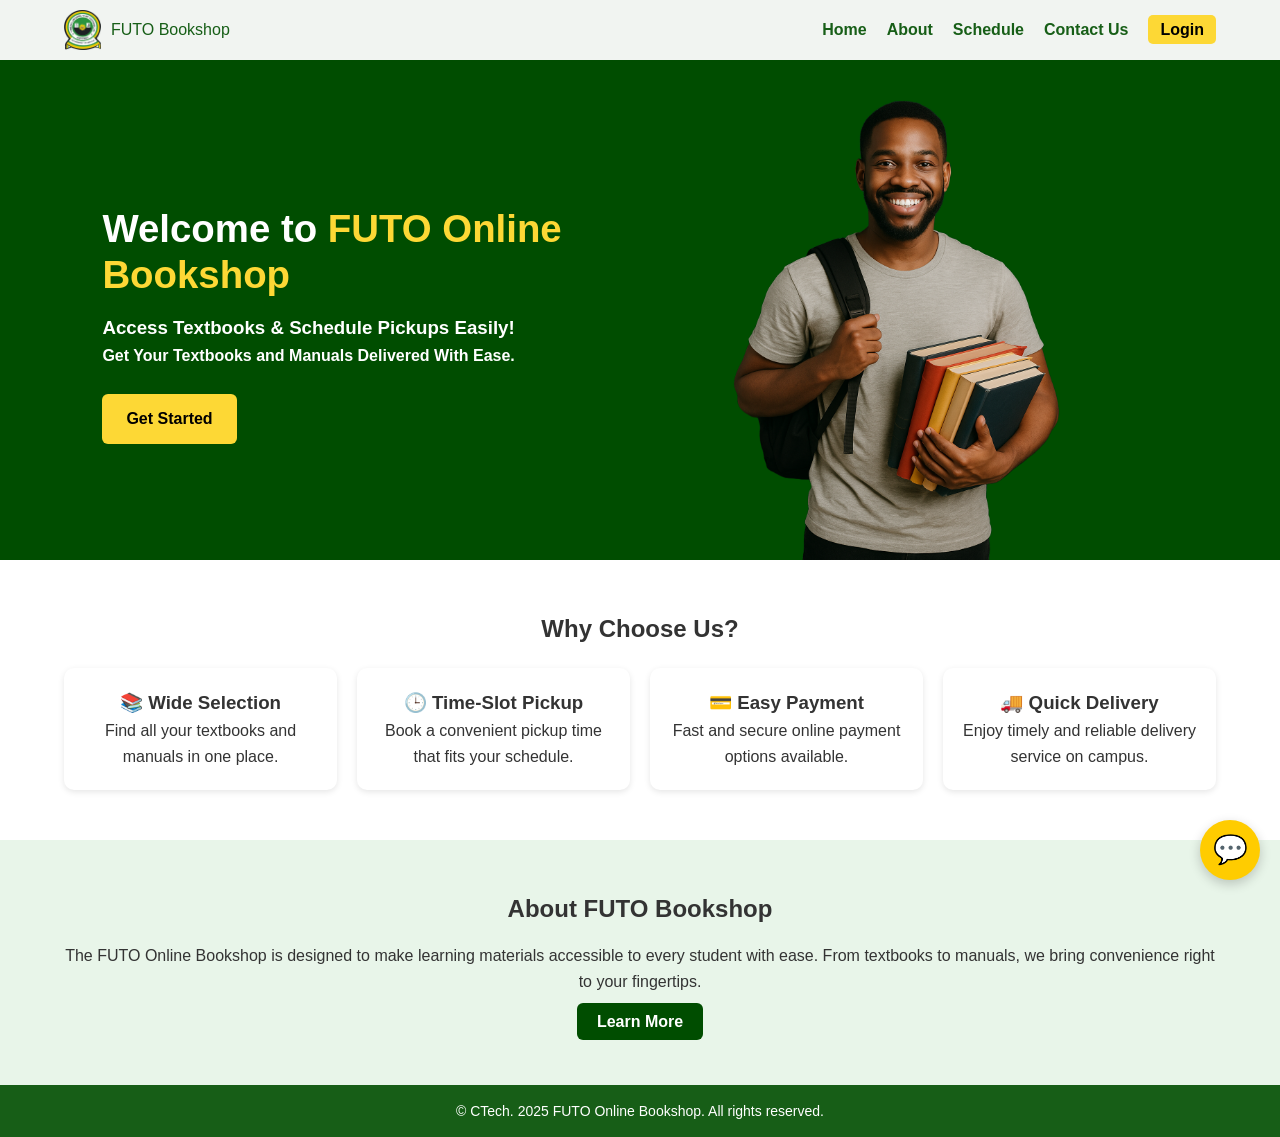
<file: FUTO_BOOKSHOP/html/index.html>
<!DOCTYPE html>
<html lang="en">
<head>
<meta charset="UTF-8">
<meta name="viewport" content="width=device-width, initial-scale=1.0">
<title>FUTO Online Bookshop</title>
<link rel="stylesheet" href="../css/style2.css">
<style>
/* for my chatbot styling only */
#chatbot {
  position: fixed;
  bottom: 20px;
  right: 20px;
  width: 300px;
  max-height: 400px;
  background: #fff;
  border-radius: 10px;
  box-shadow: 0 4px 12px rgba(0,0,0,0.2);
  font-family: Arial, sans-serif;
  display: flex;
  flex-direction: column;
  overflow: hidden;
  z-index: 1000;
  transform: scale(0); 
  transition: transform 0.3s ease;
}

#chatbot.active {
  transform: scale(1);
}

#chatbot-header {
  background: #ffcc00;
  padding: 10px;
  font-weight: bold;
  text-align: center;
  color: #333;
  cursor: move;
}

#chatbot-body {
  flex: 1;
  display: flex;
  flex-direction: column;
  padding: 10px;
}

#chatbot-messages {
  flex: 1;
  overflow-y: auto;
  margin-bottom: 10px;
  font-size: 0.9rem;
}

#chatbot-messages .bot-msg {
  background: #f2f2f2;
  padding: 6px 10px;
  margin: 5px 0;
  border-radius: 6px;
}

#chatbot-messages .user-msg {
  background: #ffcc00;
  padding: 6px 10px;
  margin: 5px 0;
  border-radius: 6px;
  text-align: right;
}

#chatbot-input {
  border: 1px solid #ccc;
  border-radius: 6px;
  padding: 8px;
  flex: none;
  width: calc(100% - 60px);
  margin-right: 5px;
}

#chatbot-send {
  padding: 8px 10px;
  background: #ffcc00;
  border: none;
  border-radius: 6px;
  cursor: pointer;
  font-weight: bold;
}

#chatbot-input-container {
  display: flex;
}
#chatbot-icon {
  position: fixed;
  bottom: 20px;
  right: 20px;
  width: 60px;
  height: 60px;
  background: #ffcc00;
  border-radius: 50%;
  box-shadow: 0 4px 12px rgba(0,0,0,0.2);
  display: flex;
  align-items: center;
  justify-content: center;
  cursor: pointer;
  font-size: 28px;
  z-index: 1001;
}
</style>
</head>
<body>
<header>
<nav class="navbar">
  <div class="logo">
    <img src="../assets/logo.png" alt="FUTO Logo">
    <span>FUTO Bookshop</span>
  </div>

  <button class="menu-toggle" id="menu-toggle" aria-expanded="false" aria-controls="nav-links" aria-label="Toggle menu" onclick="document.getElementById('nav-links').classList.toggle('show'); this.setAttribute('aria-expanded', document.getElementById('nav-links').classList.contains('show'));">☰</button>

  <ul class="nav-links" id="nav-links">
    <li><a href="index.html">Home</a></li>
    <li><a href="index.html">About</a></li>
    <li><a href="#">Schedule</a></li>
    <li><a href="contact.html">Contact Us</a></li>
    <li><a href="login.html" class="btn">Login</a></li>
  </ul>
</nav>
</header>
<section class="welcome">
  <div class="welcome-text">
    <h1>Welcome to <span>FUTO Online Bookshop</span></h1>
    <h3>Access Textbooks & Schedule Pickups Easily!</h3>
    <h4>Get Your Textbooks and Manuals Delivered With Ease.</h4><br>
    <a href="login.html" class="btn-yellow">Get Started</a>
  </div>
  <div class="welcome-img">
    <img src="../assets/student.png" alt="Happy Student">
  </div>
</section>

<section class="features">
  <h2>Why Choose Us?</h2>
  <div class="feature-cards">
    <div class="card">
      <h3>📚 Wide Selection</h3>
      <p>Find all your textbooks and manuals in one place.</p>
    </div>
    <div class="card">
      <h3>🕒 Time-Slot Pickup</h3>
      <p>Book a convenient pickup time that fits your schedule.</p>
    </div>
    <div class="card">
      <h3>💳 Easy Payment</h3>
      <p>Fast and secure online payment options available.</p>
    </div>
    <div class="card">
      <h3>🚚 Quick Delivery</h3>
      <p>Enjoy timely and reliable delivery service on campus.</p>
    </div>
  </div>
</section>

<section class="about">
  <h2>About FUTO Bookshop</h2>
  <p>The FUTO Online Bookshop is designed to make learning materials accessible 
     to every student with ease. From textbooks to manuals, we bring convenience right to your fingertips.
  </p>
  <a href="#" class="btn">Learn More</a>
</section>

<footer>
  <p>© CTech. 2025 FUTO Online Bookshop. All rights reserved.</p>
</footer>

<div id="chatbot-icon">💬</div>
<div id="chatbot">
  <div id="chatbot-header">💬 Chat with us</div>
  <div id="chatbot-body">
    <div id="chatbot-messages"></div>
    <div id="chatbot-input-container">
      <input type="text" id="chatbot-input" placeholder="Ask a question...">
      <button id="chatbot-send">Send</button>
    </div>
  </div>
</div>

<script>

document.addEventListener("DOMContentLoaded", function () {
  const toggle = document.getElementById("menu-toggle");
  const nav = document.getElementById("nav-links");
  toggle.addEventListener("click", function () {
    nav.classList.toggle("show");
  });
});
const faqBot = {
  "hello": "Hello! How can I assist you today?",
  "hi": "Hi there! What can I do for you?",
  "hey": "Hey! Feel free to ask me any question.",
  "good morning": "Good morning! How can I help you today?",
  "good afternoon": "Good afternoon! How can I help you today?",
  "good evening": "Good evening! What can I assist you with?",
  "good night": "Good night! If you have questions, just ask me anytime.",
  "i need help": "Sure! What do you need assistance with? You can ask about textbooks, manuals, scheduling, payments, or orders.",
  "can you assist": "Absolutely! Ask me anything about our bookshop services.",
  "help me": "Of course! Please tell me what you need help with.",
  "support": "I’m here to support you! You can ask about your orders, textbooks, or schedule.",
  "opening hours": "We are open Monday to Friday, 9 AM - 2 PM.",
  "when do you open": "Our bookshop opens Monday to Friday at 9 AM.",
  "when do you close": "We close at 2 PM from Monday to Friday.",
  "schedule pickup": "Go to the Schedule section and select a convenient time slot.",
  "how to schedule": "Click on 'Schedule' on the homepage to pick a time slot for your textbooks.",
  "payment": "We accept online payment, card payments, and campus payment options.",
  "payment methods": "You can pay online, with your card, or at designated campus payment points.",
  "textbooks": "Browse the Home page or the About section for available textbooks.",
  "where to find textbooks": "All textbooks and manuals are listed on our website for easy access.",
  "delivery": "We deliver textbooks directly to your pickup point on campus.",
  "how long for delivery": "Delivery typically takes 1–2 business days depending on your time slot.",
  "can you deliver books": "Yes! We deliver books directly to your scheduled pickup location.",
  "contact": "If you have questions we can’t answer, please <a href='contact.html'>Contact Us</a>.",
  "how can i contact": "You can contact us via the Contact Us page.",
  "my order": "You can check your order status in your dashboard once logged in.",
  "order status": "Go to your dashboard to view your current order status.",
  "cancel order": "To cancel an order, please contact us through the Contact Us form.",
  "refund": "Refund requests are handled via the Contact Us form after login.",
  "return": "Returns and exchanges can be requested through our support team.",
  "location": "We are located at FUTO campus, main library area.",
  "where is the bookshop": "The bookshop is within FUTO campus near the library.",
  "thank you": "You’re welcome! 😊",
  "thanks": "No problem! Happy to help.",
  "bye": "Goodbye! Have a great day!",
  "goodbye": "See you later! Don’t hesitate to ask more questions.",
  "see you": "See you! Come back anytime.",
  "who are you": "I am the FUTO Bookshop virtual assistant, here to help you.",
  "what can you do": "I can answer questions about textbooks, schedules, orders, delivery, payments, and more.",
  "i am lost": "No worries! You can ask me anything or contact us for assistance.",
  "faq": "I can help! Ask me about opening hours, delivery, payments, or orders.",
  "what time": "We are open 8 AM to 6 PM from Monday to Friday.",
  "where": "We are located at FUTO campus near the library.",
  "help": "I’m here to help! Ask me anything related to the bookshop.",
  "issue": "Please describe your issue, or go to the Contact Us page for detailed support.",
  "problem": "I can guide you. If I don’t have the answer, please <a href='contact.html'>Contact Us</a>.",
  "question": "Feel free to ask me any question about the bookshop.",
  "how": "Please provide more details so I can assist you better.",
  "what": "I can answer questions about textbooks, schedules, delivery, and payments.",
  "who": "I can help you with all your FUTO bookshop related questions.",
  "where to buy": "You can browse and buy textbooks directly from the website.",
  "can i buy": "Yes! Select the book and follow the checkout process on the website.",
  "checkout": "After adding books to your cart, click login and complete your order.",
  "cart": "You can view your cart by clicking the cart icon at the top.",
  "login": "Login using your student credentials to access your dashboard and orders.",
  "register": "If you are a new user, click Sign Up to create an account.",
  "account": "Your account dashboard shows your orders and schedule.",
  "lost password": "If you forgot your password, use the 'Forgot Password' link on login.",
  "forgot password": "Click 'Forgot Password' on login to reset it.",
  "reset password": "You can reset your password via the login page link.",
  "assistance": "I’m here to provide assistance. You can also <a href='contact.html'>Contact Us</a>.",
  "support team": "For complex queries, please contact our support team via the Contact Us page.",
  "faq page": "We currently provide FAQs here via the chatbot, or you can contact us directly.",
  "help desk": "Please describe your issue or visit the Contact Us page."
};


const messages = document.getElementById("chatbot-messages");
const input = document.getElementById("chatbot-input");
const sendBtn = document.getElementById("chatbot-send");
const chatbot = document.getElementById("chatbot");
const chatbotIcon = document.getElementById("chatbot-icon");
function addMessage(msg, sender) {
  const div = document.createElement("div");
  div.innerHTML = msg;
  div.className = sender + "-msg";
  messages.appendChild(div);
  messages.scrollTop = messages.scrollHeight;
}
function getResponse(question) {
  const q = question.toLowerCase();
  for (let key in faqBot) {
    if (q.includes(key)) return faqBot[key];
  }
  return "Sorry, I don't know the answer. Please <a href='contact.html'>Contact Us</a>.";
}
sendBtn.addEventListener("click", () => {
  const userInput = input.value.trim();
  if (!userInput) return;
  addMessage(userInput, "user");
  const botReply = getResponse(userInput);
  addMessage(botReply, "bot");
  input.value = "";
});

input.addEventListener("keypress", (e) => {
  if (e.key === "Enter") sendBtn.click();
});
chatbotIcon.addEventListener("click", () => {
  chatbot.classList.toggle("active");
});
document.addEventListener("click", (e) => {
  if (!chatbot.contains(e.target) && !chatbotIcon.contains(e.target)) {
    chatbot.classList.remove("active");
  }
});
</script>

</body>
</html>
</file>
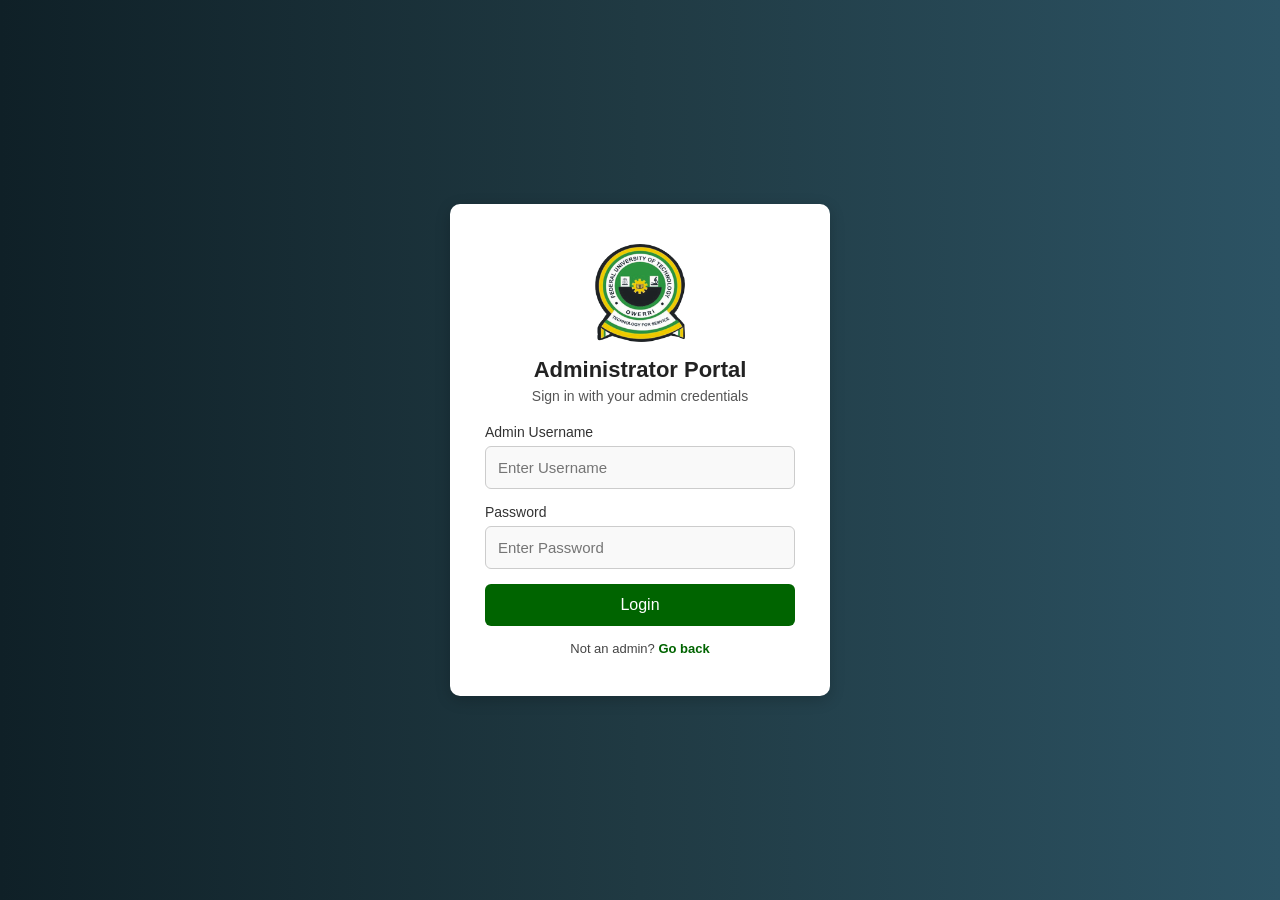
<file: FUTO_BOOKSHOP/html/adminlogin.html>
<!DOCTYPE html>
<html lang="en">
<head>
  <meta charset="UTF-8">
  <meta name="viewport" content="width=device-width, initial-scale=1.0">
  <title>FUTO Admin Login</title>
  <link rel="stylesheet" href="../css/adminlogin.css">
</head>
<body>
  <div class="container">
    <div class="login-card">
      <div class="logo">
        <a href="index.html">
          <img src="../assets/logo.png" alt="FUTO Logo">
        </a>
      </div>

      <h2>Administrator Portal</h2>
      <p class="subtitle">Sign in with your admin credentials</p>

      <form action="../php/adminphp/admin.php" method="POST">
        <label for="username">Admin Username</label>
        <input type="text" id="username" name="username" placeholder="Enter Username" required>

        <label for="password">Password</label>
        <input type="password" id="password" name="password" placeholder="Enter Password" required>

        <button type="submit" class="btn">Login</button>
      </form>
<div class="back-link">
  <p>Not an admin? <a href="login.html">Go back</a></p>
</div>

    </div>
  </div>
</body>
</html>
</file>
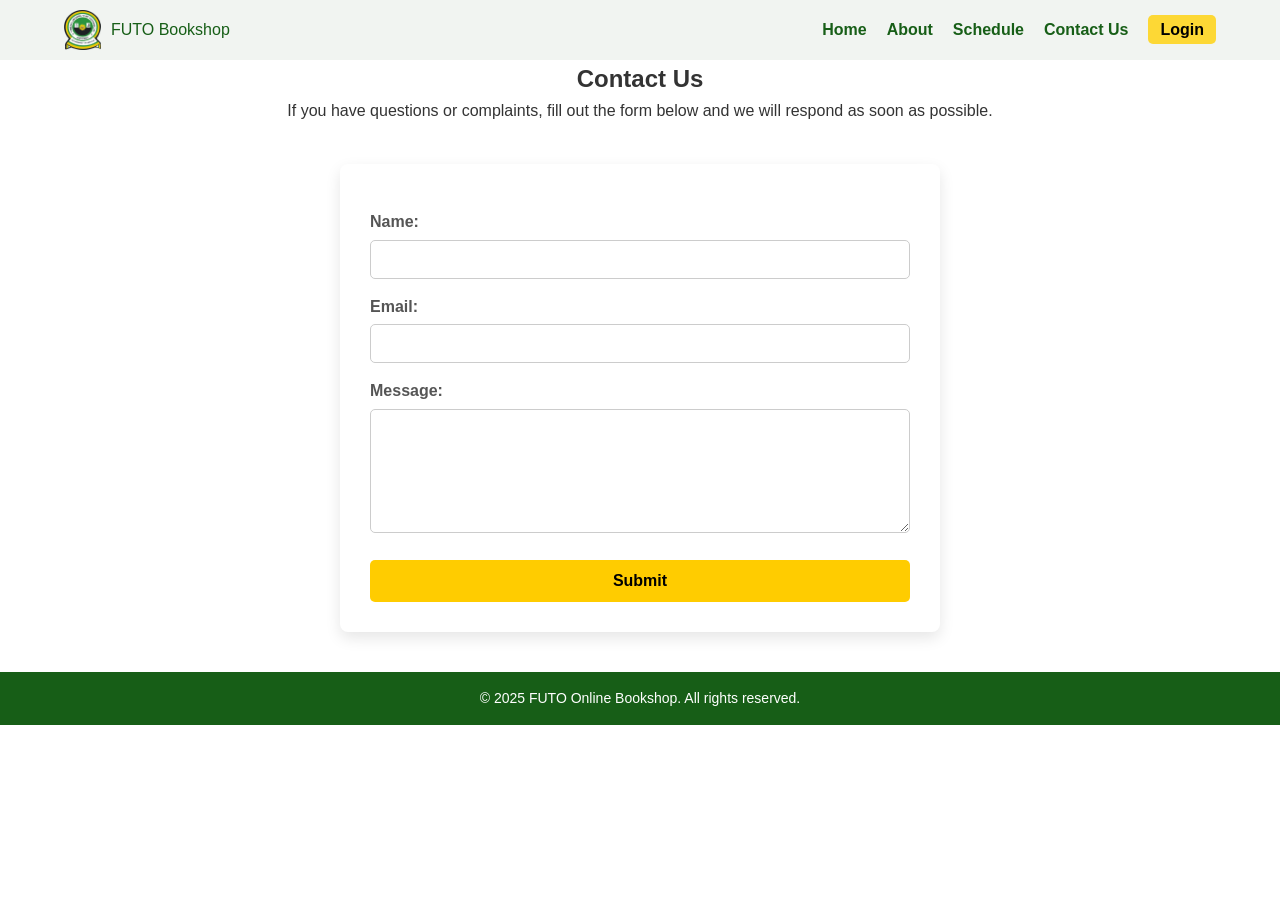
<file: FUTO_BOOKSHOP/html/contact.html>
<!DOCTYPE html>
<html lang="en">
<head>
<meta charset="UTF-8">
<meta name="viewport" content="width=device-width, initial-scale=1.0">
<title>Contact Us - FUTO Bookshop</title>
<link rel="stylesheet" href="../css/style2.css">
<style>
.contact-form-page {
  max-width: 600px;
  margin: 40px auto;
  background: #fff;
  padding: 30px;
  border-radius: 8px;
  box-shadow: 0 6px 15px rgba(0,0,0,0.1);
  font-family: Arial, sans-serif;
}

.contact-form-page h2 {
  text-align: center;
  margin-bottom: 20px;
  color: #333;
}

.contact-form-page label {
  display: block;
  margin-top: 15px;
  font-weight: bold;
  color: #555;
}

.contact-form-page input,
.contact-form-page textarea {
  width: 100%;
  padding: 10px;
  margin-top: 5px;
  border: 1px solid #ccc;
  border-radius: 5px;
  font-size: 0.95rem;
  box-sizing: border-box;
}

.contact-form-page button {
  width: 100%;
  background-color: #ffcc00;
  border: none;
  padding: 12px 0;
  margin-top: 20px;
  border-radius: 5px;
  font-weight: bold;
  cursor: pointer;
  font-size: 1rem;
  transition: background 0.3s ease;
}
.contact-form-page button:hover {
  background-color: #e6b800;
}
.contact-section h2,
.contact-section p {
  text-align: center;
}
#form-success {
  display: none;
  text-align: center;
  margin: 20px auto;
  padding: 15px;
  max-width: 600px;
  border-radius: 5px;
  background-color: #d4edda;
  color: #155724;
  font-weight: bold;
  box-shadow: 0 4px 10px rgba(0,0,0,0.1);
}
</style>
</head>


<body>
<header>
<nav class="navbar">
  <div class="logo">
    <img src="../assets/logo.png" alt="FUTO Logo">
    <span>FUTO Bookshop</span>
  </div>
  <button class="menu-toggle" id="menu-toggle" aria-expanded="false" aria-controls="nav-links" aria-label="Toggle menu">
    ☰
  </button>
  <ul class="nav-links" id="nav-links">
    <li><a href="index.html">Home</a></li>
    <li><a href="index.html">About</a></li>
    <li><a href="#">Schedule</a></li>
    <li><a href="contact.html" class="active">Contact Us</a></li>
    <li><a href="login.html" class="btn">Login</a></li>
  </ul>
</nav>
</header>

<main>
<section class="contact-section">
  <h2>Contact Us</h2>
  <p>If you have questions or complaints, fill out the form below and we will respond as soon as possible.</p>
  <form id="contactForm" class="contact-form-page">
    <label for="name">Name:</label>
    <input type="text" id="name" name="name" required>

    <label for="email">Email:</label>
    <input type="email" id="email" name="email" required>

    <label for="message">Message:</label>
    <textarea id="message" name="message" rows="6" required></textarea>

    <button type="submit" class="btn-yellow">Submit</button>
  </form>
</section>

<div id="form-success">Your message has been sent successfully!</div>
</main>

<footer>
<p>© 2025 FUTO Online Bookshop. All rights reserved.</p>
</footer>

<script>
const toggle = document.getElementById("menu-toggle");
const nav = document.getElementById("nav-links");
toggle.addEventListener("click", function () {
  nav.classList.toggle("show");
});
const form = document.getElementById("contactForm");
const successDiv = document.getElementById("form-success");

form.addEventListener("submit", function(e) {
  e.preventDefault(); 
  const formData = new FormData(form);
  fetch("../php/contact.php", {
    method: "POST",
    body: formData
  })
  .then(response => response.text())
  .then(data => {
    successDiv.style.display = "block";
    form.reset();
    setTimeout(() => { successDiv.style.display = "none"; }, 3000);
  })
  .catch(error => {
    alert("An error occurred. Please try again.");
    console.error("Error:", error);
  });
});
</script>
</body>
</html>
</file>
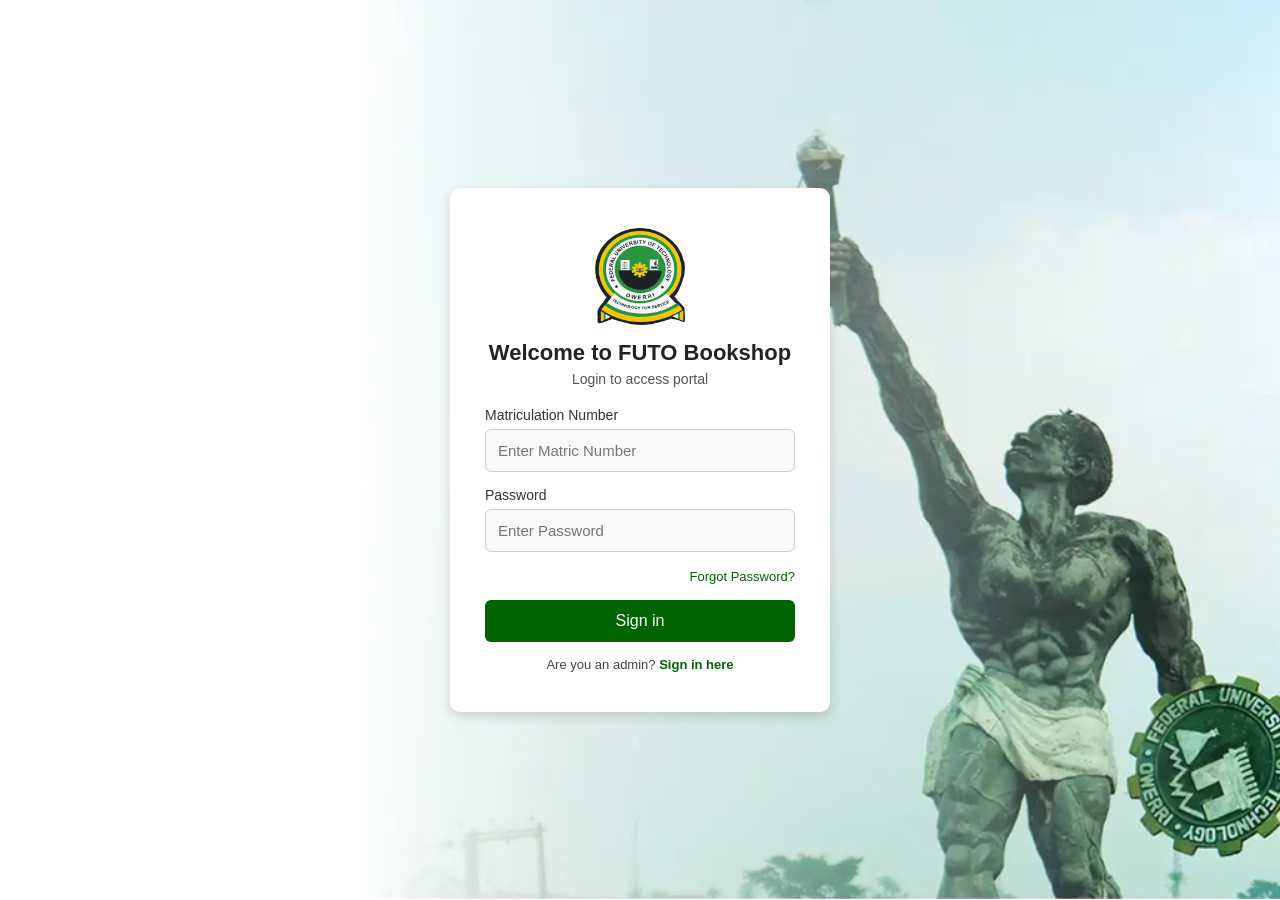
<file: FUTO_BOOKSHOP/html/login.html>
<!DOCTYPE html>
<html lang="en">
<head>
  <meta charset="UTF-8">
  <meta name="viewport" content="width=device-width, initial-scale=1.0">
  <title>FUTO Online Bookshop Login</title>
  <link rel="stylesheet" href="../css/login.css">
</head>
<body>
  <div class="container">
    <div class="login-card">
      <div class="logo">
        <a href="index.html">
          <img src="../assets/logo.png" alt="FUTO Logo">
        </a>
      </div>

      <h2>Welcome to FUTO Bookshop</h2>
      <p class="subtitle">Login to access portal</p>

      <form action="../php/login.php" method="POST">
        <label for="username">Matriculation Number</label>
        <input type="text" id="username" name="matric" placeholder="Enter Matric Number" required>

        <label for="password">Password</label>
        <input type="password" id="password" name="password" placeholder="Enter Password" required>

        <div class="links">
          <a href="#">Forgot Password?</a>
        </div>

        <button type="submit" class="btn">Sign in</button>

        <div class="admin-link">
          <p>Are you an admin? 
            <a href="adminlogin.html">Sign in here</a>
          </p>
        </div>
      </form>
    </div>
  </div>
</body>
</html>
</file>
<file: FUTO_BOOKSHOP/css/style2.css>
* {
    margin: 0;
    padding: 0;
    box-sizing: border-box;
    font-family: Arial, sans-serif;
}

body {
    line-height: 1.6;
    color: #333;
}
header {
    background: hsl(120, 12%, 95%);
    color: hsl(120, 60%, 23%);
    padding: 10px 5%;
    position: relative;
    z-index: 1000;
}

.navbar {
    display: flex;
    align-items: center;
    justify-content: space-between;
}

.logo {
    display: flex;
    align-items: center;
}

.logo img {
    height: 40px;
    margin-right: 10px;
}

.menu-toggle {
    display: none;
    background: none;
    border: none;
    font-size: 26px;
    color: hsl(120, 60%, 23%);
    cursor: pointer;
}

.nav-links {
    display: flex;
    list-style: none;
}

.nav-links li {
    margin-left: 20px;
}

.nav-links a {
    color: hsl(120, 60%, 23%);
    text-decoration: none;
    font-weight: bold;
}

.nav-links .btn {
    background: #fdd835;
    color: #000;
    padding: 6px 12px;
    border-radius: 5px;
}


.welcome {
    display: flex;
    align-items: center;
    justify-content: space-between;
    padding: 65px 8% 35px;
    background: #004d00;
    color: #fff;
    min-height: 55vh;   
    max-height: 500px;      
    box-sizing: border-box;
    overflow: hidden;       
}

.welcome-text {
    flex: 1;
    min-width: 320px;
}

.welcome-text h1 {
    font-size: 2.4rem;
    margin-bottom: 15px;
    line-height: 1.2;
}

.welcome-text span {
    color: #fdd835;       
}

.welcome-text p {
    margin-bottom: 20px;
    font-size: 1.05rem;
    color: #e0e0e0;
}

.welcome-text .btn-yellow {
    background: #fdd835;
    color: #000;
    padding: 12px 24px;
    border-radius: 6px;
    text-decoration: none;
    font-weight: bold;
    display: inline-block;
    transition: background 0.3s ease;
}

.welcome-text .btn-yellow:hover {
    background: #ffeb3b;
}

.welcome-img {
    flex: 1;
    min-width: 280px;
    text-align: center;
}

.welcome-img img {
    max-width: 66%;
    height: auto;
    object-fit: contain;
    margin-top: 10px;      
}


@media (max-width: 992px) {
    .hero {
        flex-direction: column;
        text-align: center;
        min-height: auto;
        max-height: none;  
        padding: 40px 6%;
    }

    .hero-img img {
        max-width: 75%;
        margin-top: 20px;
    }
}


.features {
    padding: 50px 5%;
    text-align: center;
}

.feature-cards {
    display: grid;
    grid-template-columns: repeat(auto-fit, minmax(220px, 1fr));
    gap: 20px;
    margin-top: 20px;
}

.card {
    background: #fff;
    padding: 20px;
    border-radius: 10px;
    box-shadow: 0 2px 6px rgba(0,0,0,0.1);
}


.about {
    padding: 50px 5%;
    background: #e8f5e9;
    text-align: center;
}

.about p {
    margin: 15px 0;
}

.about .btn {
    background: #004d00;
    color: white;
    padding: 10px 20px;
    border-radius: 6px;
    text-decoration: none;
    font-weight: bold;
}


footer {
    text-align: center;
    padding: 15px;
    background: hsl(120, 60%, 23%);
    color: white;
    font-size: 14px;
}

.contact-form-page {
  max-width: 600px;
  margin: 40px auto;
  background: #fff;
  padding: 30px;
  border-radius: 8px;
  box-shadow: 0 6px 15px rgba(0,0,0,0.1);
  font-family: Arial, sans-serif;
}

.contact-form-page h2 {
  text-align: center;
  margin-bottom: 20px;
  color: #333;
}

.contact-form-page label {
  display: block;
  margin-top: 15px;
  font-weight: bold;
  color: #555;
}

.contact-form-page input,
.contact-form-page textarea {
  width: 100%;
  padding: 10px;
  margin-top: 5px;
  border: 1px solid #ccc;
  border-radius: 5px;
  font-size: 0.95rem;
  box-sizing: border-box;
}

.contact-form-page button {
  width: 100%;
  background-color: #ffcc00;
  border: none;
  padding: 12px 0;
  margin-top: 20px;
  border-radius: 5px;
  font-weight: bold;
  cursor: pointer;
  font-size: 1rem;
  transition: background 0.3s ease;
}

.contact-form-page button:hover {
  background-color: #e6b800;
}
#form-success {
  display: none;
  text-align: center;
  margin-top: 20px;
  padding: 10px;
  border-radius: 5px;
  background-color: #d4edda;
  color: #155724;
  font-weight: bold;
}

/* Chatbot */
#chatbot {
  position: fixed;
  bottom: 20px;
  right: 20px;
  width: 300px;
  max-height: 400px;
  background: #fff;
  border-radius: 10px;
  box-shadow: 0 4px 15px rgba(0,0,0,0.2);
  font-family: Arial, sans-serif;
  display: flex;
  flex-direction: column;
  overflow: hidden;
  z-index: 9999;
}

#chatbot-header {
  background-color: #ffcc00;
  padding: 10px;
  font-weight: bold;
  cursor: pointer;
  text-align: center;
}

#chatbot-body {
  display: flex;
  flex-direction: column;
  height: 300px;
  border-top: 1px solid #ddd;
}

#chatbot-messages {
  flex: 1;
  padding: 10px;
  overflow-y: auto;
  font-size: 0.95rem;
}

#chatbot-messages div {
  margin-bottom: 10px;
}

.user-msg {
  text-align: right;
  color: #333;
}

.bot-msg {
  text-align: left;
  color: #000;
  font-weight: bold;
}

#chatbot-input {
  border: none;
  border-top: 1px solid #ddd;
  padding: 10px;
  font-size: 0.95rem;
  outline: none;
}

@media (max-width: 992px) {
    .hero {
        flex-direction: column;
        text-align: center;
        padding: 60px 6%;
        min-height: auto;
    }

    .hero-img img {
        max-width: 70%;
    }
}


@media (max-width: 768px) {
    .menu-toggle {
        display: block; 
    }

    .nav-links {
        flex-direction: column;
        background: #72c372;
        position: absolute;
        top: 60px;
        right: 5%;
        width: 200px;
        display: none;
        padding: 15px;
        border-radius: 8px;
    }

    .nav-links li {
        margin: 12px 0;
    }

    .nav-links.show {
        display: flex; 
    }

    .hero-text h1 {
        font-size: 2rem;
    }

    .hero-img img {
        max-width: 80%;
    }
}
</file>
<file: FUTO_BOOKSHOP/css/adminlogin.css>
* {
  margin: 0;
  padding: 0;
  box-sizing: border-box;
  font-family: "Segoe UI", Arial, sans-serif;
}

body {
  background: linear-gradient(to right, #0f2027, #203a43, #2c5364);
  min-height: 100vh;
  display: flex;
  justify-content: center;
  align-items: center;
}

.container {
  display: flex;
  justify-content: center;
  align-items: center;
  width: 100%;
  padding: 20px;
}

.login-card {
  background: #fff;
  padding: 40px 35px;
  border-radius: 10px;
  box-shadow: 0px 4px 15px rgba(0,0,0,0.2);
  max-width: 380px;
  width: 100%;
  text-align: left;
}

.logo img {
  display: block;
  margin: 0 auto 15px auto;
  width: 90px;
}

h2 {
  text-align: center;
  margin-bottom: 5px;
  color: #222;
  font-size: 22px;
}

.subtitle {
  text-align: center;
  font-size: 14px;
  color: #555;
  margin-bottom: 20px;
}

label {
  display: block;
  margin-bottom: 6px;
  font-size: 14px;
  color: #333;
}

input {
  width: 100%;
  padding: 12px;
  margin-bottom: 15px;
  border: 1px solid #ccc;
  border-radius: 6px;
  font-size: 15px;
  background: #f9f9f9;
}

input:focus {
  border-color: #006400;
  outline: none;
}

.btn {
  width: 100%;
  padding: 12px;
  border: none;
  background: #006400;
  color: #fff;
  font-size: 16px;
  border-radius: 6px;
  cursor: pointer;
}

.btn:hover {
  background: #004d00;
}

.back-link {
  margin-top: 15px;
  text-align: center;
  font-size: 13px;
  color: #444;
}

.back-link a {
  color: #006400;
  font-weight: 600;
  text-decoration: none;
}

.back-link a:hover {
  text-decoration: underline;
}
</file>
<file: FUTO_BOOKSHOP/css/login.css>
* {
  margin: 0;
  padding: 0;
  box-sizing: border-box;
  font-family: "Segoe UI", Arial, sans-serif;
}

body {
  background: url("../assets/futostatue.png") no-repeat center center fixed;
  background-size: cover;
  min-height: 100vh;
  display: flex;
  justify-content: center;
  align-items: center;
}

.container {
  display: flex;
  justify-content: center;
  align-items: center;
  width: 100%;
  padding: 20px;
}

.login-card {
  background: #fff;
  padding: 40px 35px;
  border-radius: 10px;
  box-shadow: 0px 4px 12px rgba(0,0,0,0.15);
  max-width: 380px;
  width: 100%;
  text-align: left;
}

.logo img {
  display: block;
  margin: 0 auto 15px auto;
  width: 90px;
}

h2 {
  text-align: center;
  margin-bottom: 5px;
  color: #222;
  font-size: 22px;
}

h2 a {
  text-decoration: none;
  color: inherit;
}

h2 a:hover {
  color: #006400;
}

.subtitle {
  text-align: center;
  font-size: 14px;
  color: #555;
  margin-bottom: 20px;
}

label {
  display: block;
  margin-bottom: 6px;
  font-size: 14px;
  color: #333;
}

input {
  width: 100%;
  padding: 12px;
  margin-bottom: 15px;
  border: 1px solid #ccc;
  border-radius: 6px;
  font-size: 15px;
  background: #f9f9f9;
}

input:focus {
  border-color: #006400;
  outline: none;
}

.links {
  text-align: right;
  margin-bottom: 15px;
}

.links a {
  font-size: 13px;
  text-decoration: none;
  color: #006400;
}

.links a:hover {
  text-decoration: underline;
}

.btn {
  width: 100%;
  padding: 12px;
  border: none;
  background: #006400;
  color: #fff;
  font-size: 16px;
  border-radius: 6px;
  cursor: pointer;
}

.btn:hover {
  background: #004d00;
}

.admin-link {
  margin-top: 15px;
  text-align: center;
  font-size: 13px;
  color: #444;
}

.admin-link a {
  color: #006400;
  font-weight: 600;
  text-decoration: none;
}

.admin-link a:hover {
  text-decoration: underline;
}
</file>
